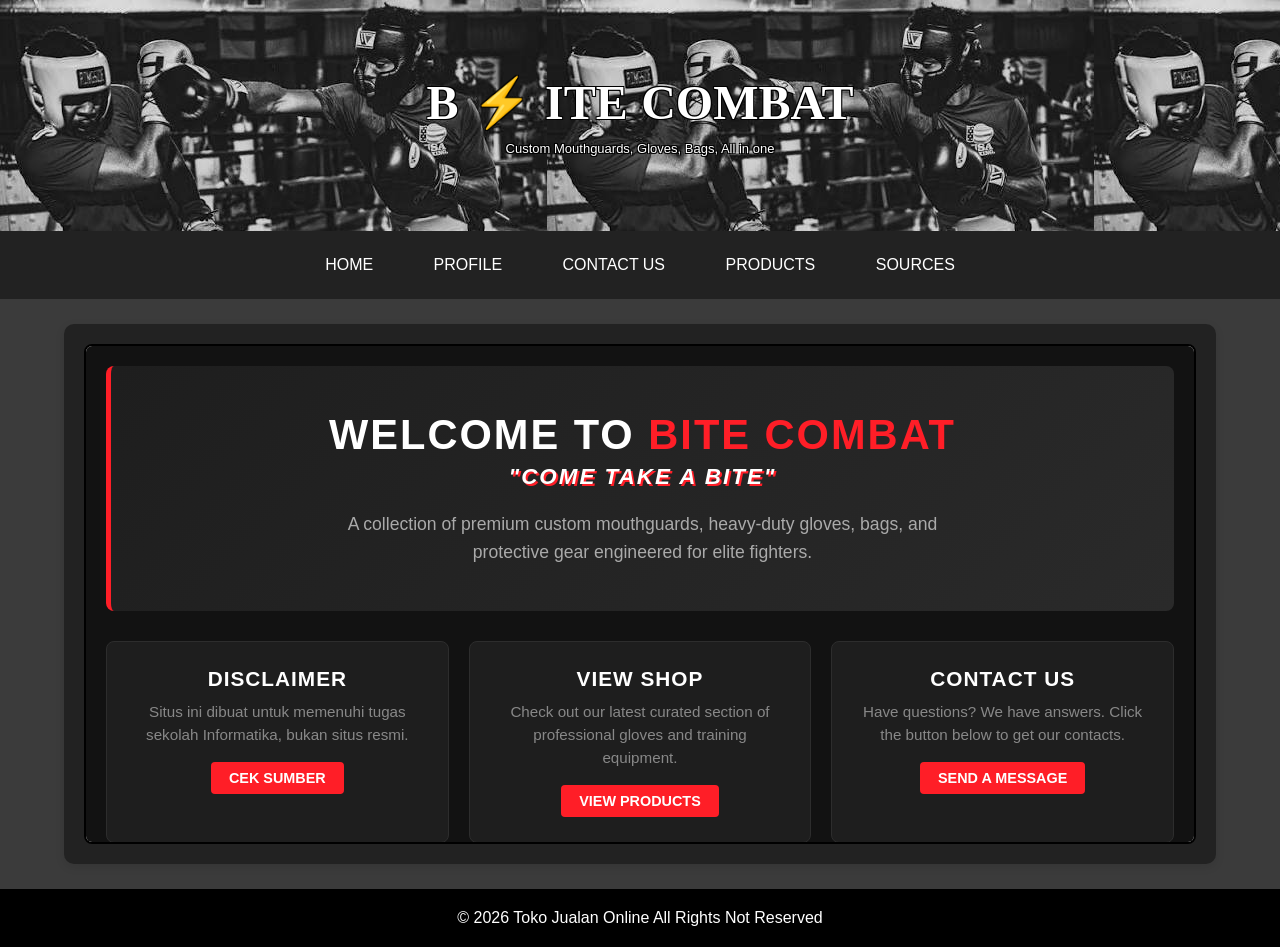
<file: Index.html>
<html>
 <head>
   <title>::. TUGAS INFORMATIKA .::</title>
   <!-- Menghubungan CSS -->
   <link rel="stylesheet" href="style.css">
 </head>

<body>
  <!-- HEADER -->
  <header>
  <h1><font size="10">
  <font face="Segoe UI Symbol">B</font>
  <font face="Segoe UI Symbol" style="color: red;">⚡</font>
  <font face="Segoe UI Symbol">ITE</font>
  <font face="Castellar"> COMBAT</font>
  </font></h1>
  <P><font size="2">Custom Mouthguards, Gloves, Bags, All in one</font></p>
  </header>
  <!-- MENU NAVIGASI -->
  <nav>
     <a href="home.html" target="konten">HOME</a>
     <a href="profil.html" target="konten">PROFILE</a>
     <a href="kontak.html" target="konten">CONTACT US</a>
     <a href="products2.html" target="konten">PRODUCTS</a>
     <a href="sources.html" target="konten">SOURCES</a>
  </nav>

  <!-- KONTEN -->
  <main>
     <iframe
	src="home.html"
	name="konten"
	title="Area Konten Website">
     </iframe>
  </main>
  <!-- FOOTER -->
  <footer>
     <p>© 2026 Toko Jualan Online All Rights Not Reserved</p>
  </footer>
</body>
</html>
</file>
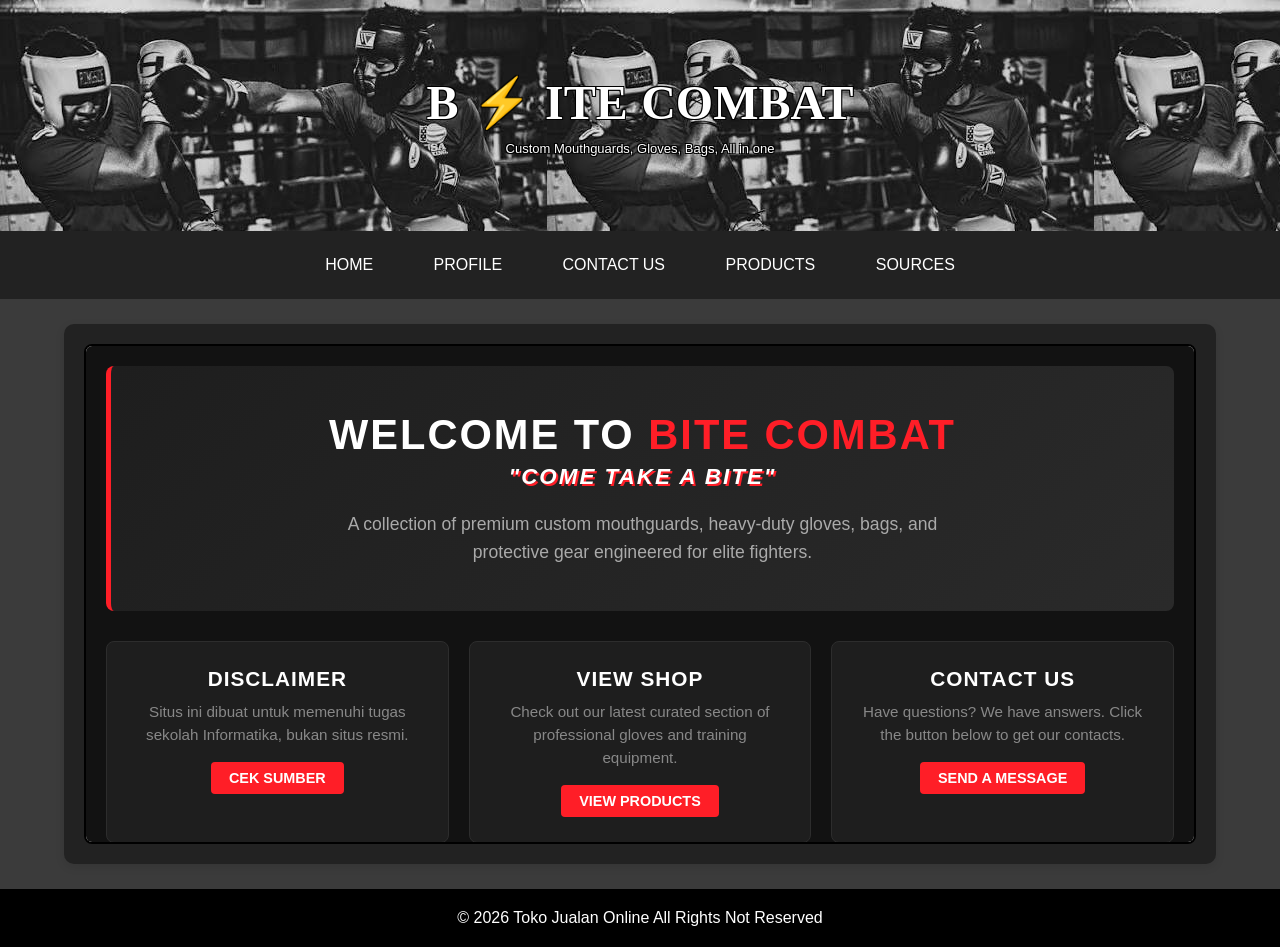
<file: index.html>
<html>
 <head>
   <title>::. TUGAS INFORMATIKA .::</title>
   <!-- Menghubungan CSS -->
   <link rel="stylesheet" href="style.css">
 </head>

<body>
  <!-- HEADER -->
  <header>
  <h1><font size="10">
  <font face="Segoe UI Symbol">B</font>
  <font face="Segoe UI Symbol" style="color: red;">⚡</font>
  <font face="Segoe UI Symbol">ITE</font>
  <font face="Castellar"> COMBAT</font>
  </font></h1>
  <P><font size="2">Custom Mouthguards, Gloves, Bags, All in one</font></p>
  </header>
  <!-- MENU NAVIGASI -->
  <nav>
     <a href="home.html" target="konten">HOME</a>
     <a href="profil.html" target="konten">PROFILE</a>
     <a href="kontak.html" target="konten">CONTACT US</a>
     <a href="products2.html" target="konten">PRODUCTS</a>
     <a href="sources.html" target="konten">SOURCES</a>
  </nav>

  <!-- KONTEN -->
  <main>
     <iframe
	src="home.html"
	name="konten"
	title="Area Konten Website">
     </iframe>
  </main>
  <!-- FOOTER -->
  <footer>
     <p>© 2026 Toko Jualan Online All Rights Not Reserved</p>
  </footer>
</body>
</html>
</file>
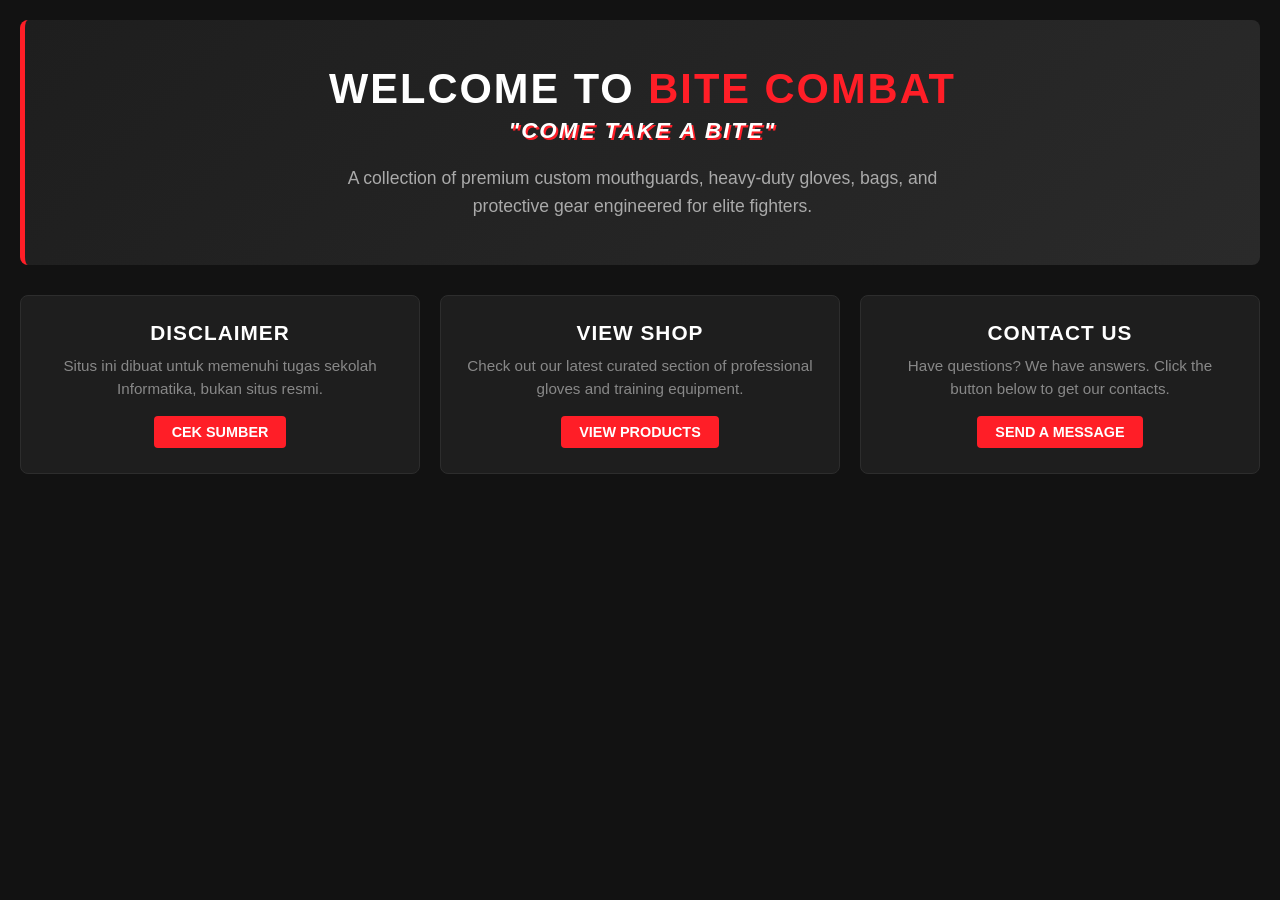
<file: Home.html>
<!DOCTYPE html>
<html lang="en">
<head>
    <meta charset="UTF-8">
    <meta name="viewport" content="width=device-width, initial-scale=1.0">
    <title>Bite Combat - Home</title>
    <style>
        * {
            margin: 0;
            padding: 0;
            box-sizing: border-box;
            font-family: 'Segoe UI', Tahoma, Geneva, Verdana, sans-serif;
        }

        body {
            background-color: #121212;
            color: #ffffff;
            padding: 20px;
            display: flex;
            flex-direction: column;
            gap: 30px;
        }

        .welcome-section {
            text-align: center;
            padding: 45px 20px;
            background: linear-gradient(135deg, #1e1e1e 0%, #2a2a2a 100%);
            border-radius: 8px;
            border-left: 5px solid #ff1e27;
        }

        .welcome-section h1 {
            font-size: 2.6rem;
            text-transform: uppercase;
            letter-spacing: 2px;
            margin-bottom: 5px;
            color: #ffffff;
        }

        .welcome-section h1 span {
            color: #ff1e27;
        }

        .tagline {
            color: #ffffff;
            font-style: italic;
            font-size: 1.4rem;
            font-weight: 800;
            text-transform: uppercase;
            margin-bottom: 20px;
            letter-spacing: 2px;
            text-shadow: 2px 2px 0px #ff1e27;
        }

        .welcome-section p {
            color: #aaaaaa;
            font-size: 1.1rem;
            max-width: 630px;
            margin: 0 auto;
            line-height: 1.6;
        }

        .grid-container {
            display: grid;
            grid-template-columns: repeat(auto-fit, minmax(250px, 1fr));
            gap: 20px;
        }

        .card {
            background-color: #1e1e1e;
            padding: 25px;
            border-radius: 8px;
            text-align: center;
            transition: transform 0.3s ease, border-color 0.3s ease;
            border: 1px solid #2d2d2d;
        }

        .card:hover {
            transform: translateY(-5px);
            border-color: #ff1e27;
        }

        .card-icon {
            font-size: 2.5rem;
            margin-bottom: 15px;
        }

        .card h3 {
            font-size: 1.3rem;
            margin-bottom: 10px;
            text-transform: uppercase;
            letter-spacing: 1px;
        }

        .card p {
            color: #888888;
            font-size: 0.95rem;
            line-height: 1.5;
            margin-bottom: 15px;
        }

        .btn {
            display: inline-block;
            background-color: #ff1e27;
            color: white;
            padding: 8px 18px;
            text-decoration: none;
            border-radius: 4px;
            font-weight: bold;
            font-size: 0.9rem;
            text-transform: uppercase;
            transition: background 0.2s ease;
        }

        .btn:hover {
            background-color: #cc141b;
        }

        .footer-banner {
            background-color: #1e1e1e;
            padding: 20px;
            text-align: center;
            border-radius: 8px;
            font-size: 0.9rem;
            color: #888888;
            border-top: 1px solid #2d2d2d;
        }
    </style>
</head>
<body>

    <!-- Welcome Section -->
    <section class="welcome-section">
        <h1>Welcome to <span>Bite Combat</span></h1>
        <div class="tagline">"Come take a bite"</div>
        <p>A collection of premium custom mouthguards, heavy-duty gloves, bags, and protective gear engineered for elite fighters.</p>
    </section>

    <!-- Grid Menu Utama -->
    <section class="grid-container">
        <!-- Kartu 1 -->
        <div class="card">
            <h3>DISCLAIMER</h3>
            <p>Situs ini dibuat untuk memenuhi tugas sekolah Informatika, bukan situs resmi.</p>
            <a href="sources.html" class="btn">Cek Sumber</a>
        </div>

        <!-- Kartu 2: TERHUBUNG KE HALAMAN PRODUK -->
        <div class="card">
            <h3>VIEW SHOP</h3>
            <p>Check out our latest curated section of professional gloves and training equipment.</p>
            <a href="products2.html" class="btn">View Products</a>
        </div>

        <!-- Kartu 3 -->
        <div class="card">
            <h3>CONTACT US</h3>
            <p>Have questions? We have answers. Click the button below to get our contacts.</p>
            <a href="kontak.html" class="btn">Send A Message</a>
        </div>
    </section>
</body>
</html>
</file>
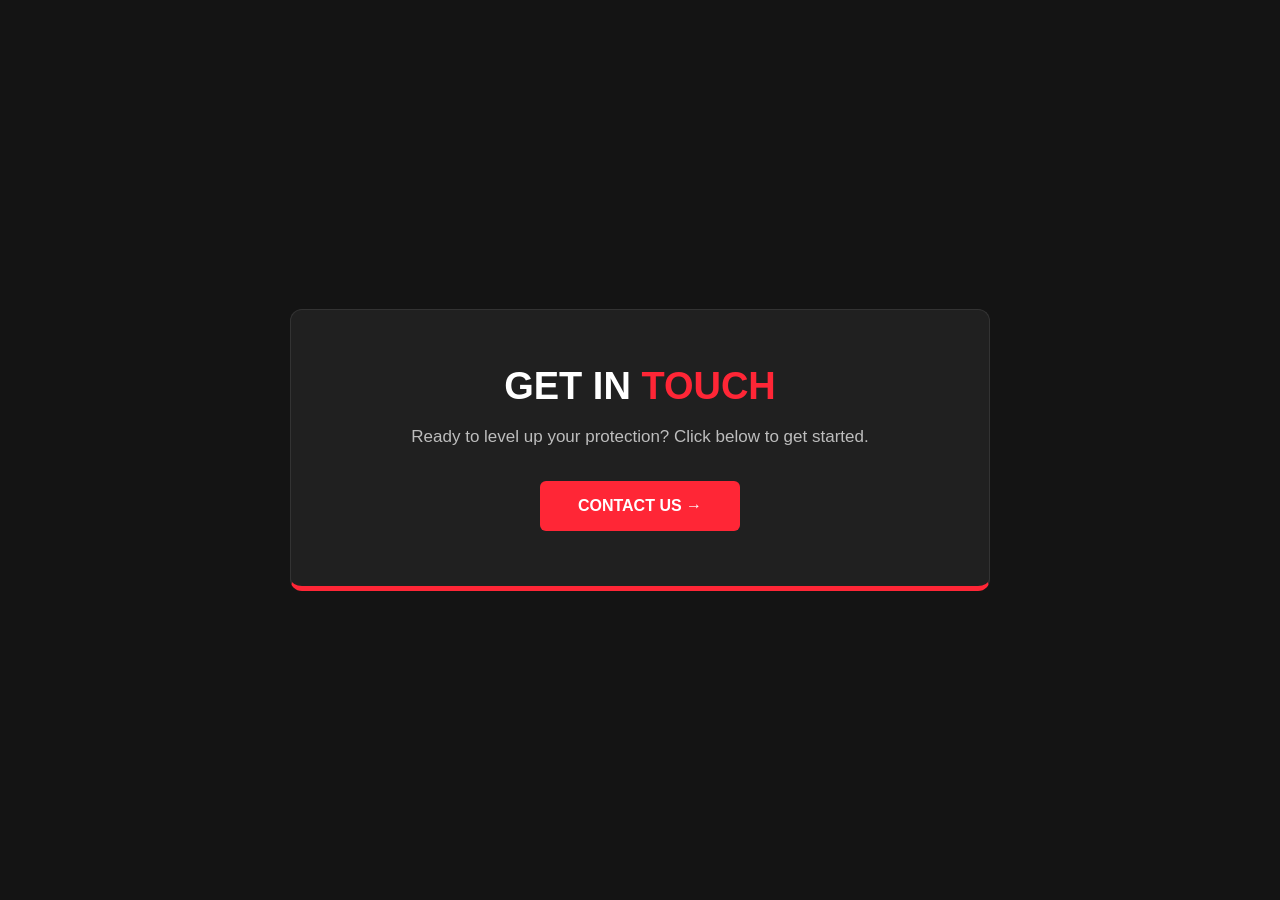
<file: Kontak.html>
<!DOCTYPE html>
<html lang="en">
<head>
<meta charset="UTF-8">
<meta name="viewport" content="width=device-width, initial-scale=1.0">
<title>Get in Touch</title>

<style>
    * {
        margin: 0;
        padding: 0;
        box-sizing: border-box;
    }

    body {
        background: #141414;
        font-family: Arial, sans-serif;
        color: #fff;
        min-height: 100vh;
        display: flex;
        align-items: center;
        justify-content: center;
        padding: 25px;
    }

    .container {
        width: 100%;
        max-width: 700px;
        background: #202020;
        border: 1px solid #333;
        border-bottom: 5px solid #ff2636;
        border-radius: 12px;
        padding: 55px 25px;
        text-align: center;
    }

    h1 {
        font-size: 38px;
        font-weight: 800;
        margin-bottom: 15px;
    }

    h1 span {
        color: #ff2636;
    }

    p {
        color: #bdbdbd;
        font-size: 17px;
        line-height: 1.6;
        margin-bottom: 30px;
    }

    .button {
        display: inline-block;
        background: #ff2636;
        color: #fff;
        text-decoration: none;
        padding: 16px 38px;
        border-radius: 6px;
        font-size: 16px;
        font-weight: bold;
        transition: 0.3s ease;
    }

    .button:hover {
        background: #d91c2a;
        transform: translateY(-3px);
    }

    @media (max-width: 480px) {
        h1 {
            font-size: 29px;
        }

        p {
            font-size: 15px;
        }
    }
</style>
</head>

<body>

<div class="container">
    <h1>GET IN <span>TOUCH</span></h1>

    <p>
        Ready to level up your protection?
        Click below to get started.
    </p>

    <a href="https://docs.google.com/forms/d/e/1FAIpQLSfdk-xj2dVxYofQiY0uYFibcN5gxpEO-MW6hI6sW0C8Wi9ECw/viewform?usp=dialog"
       class="button"
       target="_blank"
       rel="noopener noreferrer">
        CONTACT US →
    </a>
</div>

</body>
</html>
</file>
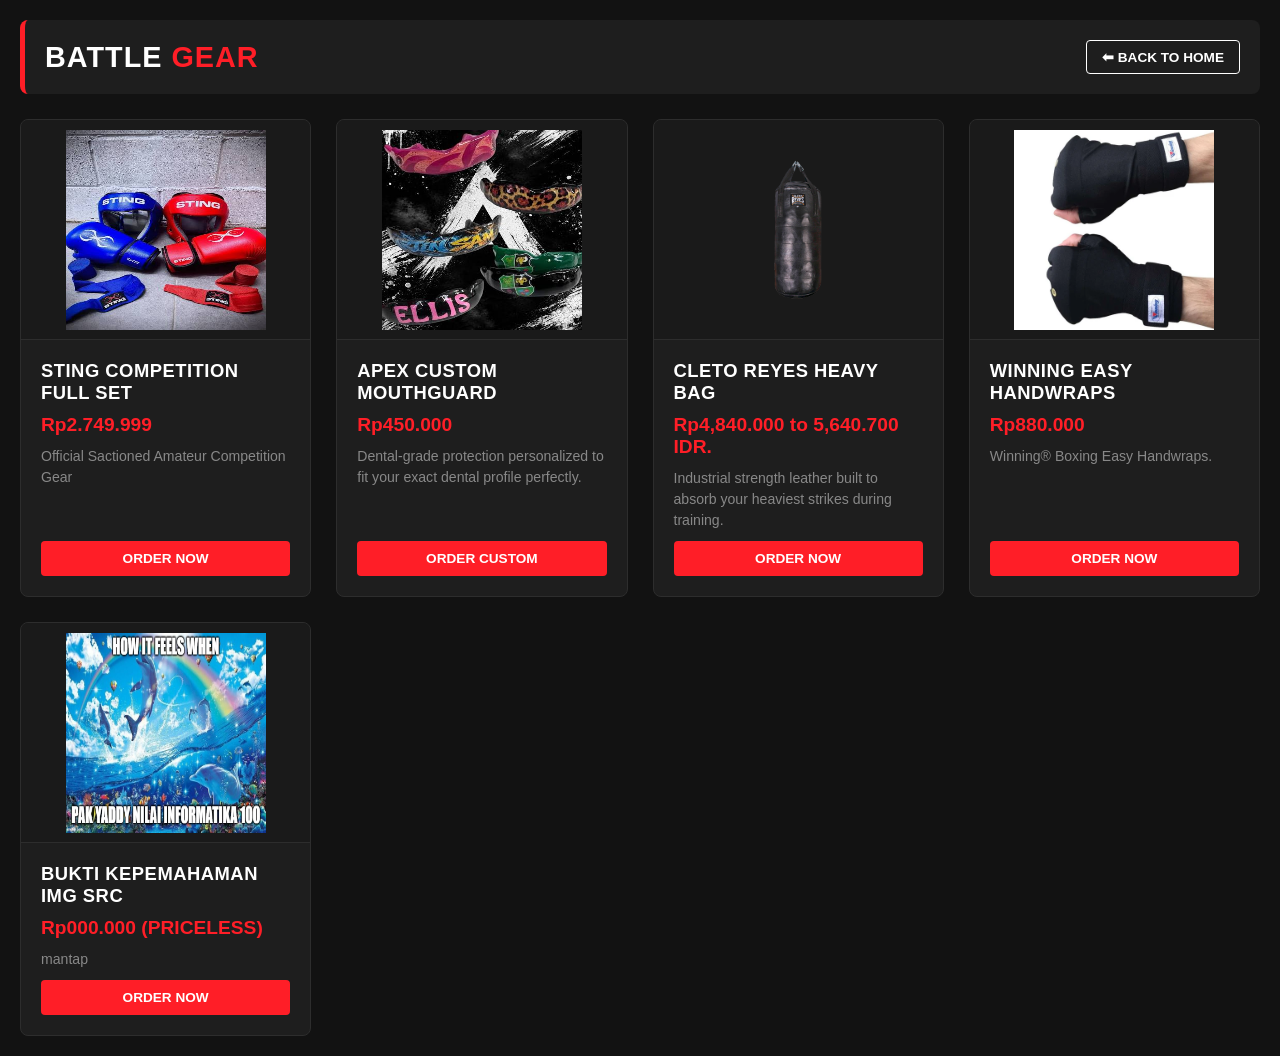
<file: Products2.html>
<!DOCTYPE html>
<html lang="en">
<head>
    <meta charset="UTF-8">
    <meta name="viewport" content="width=device-width, initial-scale=1.0">
    <title>Bite Combat - Products</title>
    <style>
        * {
            margin: 0;
            padding: 0;
            box-sizing: border-box;
            font-family: 'Segoe UI', Tahoma, Geneva, Verdana, sans-serif;
        }

        body {
            background-color: #121212;
            color: #ffffff;
            padding: 20px;
            display: flex;
            flex-direction: column;
            gap: 25px;
        }

        /* Header Produk */
        .products-header {
            display: flex;
            justify-content: space-between;
            align-items: center;
            padding: 20px;
            background-color: #1e1e1e;
            border-radius: 8px;
            border-left: 5px solid #ff1e27;
        }

        .products-header h1 {
            font-size: 1.8rem;
            text-transform: uppercase;
            letter-spacing: 1px;
        }

        .products-header h1 span {
            color: #ff1e27;
        }

        /* Grid Katalog 6 Produk */
        .products-grid {
            display: grid;
            grid-template-columns: repeat(auto-fit, minmax(260px, 1fr));
            gap: 25px;
        }

        .product-card {
            background-color: #1e1e1e;
            border: 1px solid #2d2d2d;
            border-radius: 8px;
            overflow: hidden;
            display: flex;
            flex-direction: column;
            transition: border-color 0.3s, transform 0.3s;
        }

        .product-card:hover {
            border-color: #ff1e27;
            transform: translateY(-2px);
        }

        .product-image-container {
            height: 220px;
            background-color: #1a1a1a;
            display: flex;
            align-items: center;
            justify-content: center;
            overflow: hidden;
            padding: 15px;
            border-bottom: 1px solid #2d2d2d;
        }

        .product-img {
            width: 200px;
            height: 200px;
            object-fit: fill;
			display: block;
            transition: transform 0.4s ease;
        }

        .product-card:hover .product-img {
            transform: scale(1.06);
        }

        .product-info {
            padding: 20px;
            display: flex;
            flex-direction: column;
            gap: 10px;
            flex-grow: 1;
        }

        .product-info h3 {
            font-size: 1.15rem;
            text-transform: uppercase;
            letter-spacing: 0.5px;
            color: #ffffff;
        }

        .product-price {
            color: #ff1e27;
            font-weight: bold;
            font-size: 1.2rem;
        }

        .product-info p {
            color: #888888;
            font-size: 0.88rem;
            line-height: 1.5;
        }

        /* Tombol Aksi */
        .btn {
            display: inline-block;
            background-color: #ff1e27;
            color: white;
            padding: 10px 15px;
            text-decoration: none;
            border-radius: 4px;
            font-weight: bold;
            font-size: 0.85rem;
            text-transform: uppercase;
            text-align: center;
            transition: background 0.2s;
            margin-top: auto; /* Memaksa tombol selalu sejajar di bawah */
        }

        .btn:hover {
            background-color: #cc141b;
        }

        .btn-outline {
            background-color: transparent;
            border: 1px solid #ffffff;
            color: #ffffff;
            padding: 8px 15px;
            margin-top: 0;
        }

        .btn-outline:hover {
            background-color: #ffffff;
            color: #121212;
        }
    </style>
</head>
<body>

    <!-- Header Atas -->
    <header class="products-header">
        <h1>Battle <span>Gear</span></h1>
        <a href="home.html" class="btn btn-outline">⬅ Back to Home</a>
    </header>

    <!-- Grid 6 Tempat Produk -->
    <main class="products-grid">
        
        <!-- Slot 1: Menggunakan Gambar Asli Anda -->
        <div class="product-card">
            <div class="product-image-container">
                <img src="sting comp.jpg" alt="Sting Red Pro Gloves" class="product-img">
            </div>
            <div class="product-info">
                <h3>STING Competition Full Set</h3>
                <div class="product-price">Rp2.749.999</div>
                <p>Official Sactioned Amateur Competition Gear</p>
                <a href="https://www.geezersboxing.co.uk/sting-competition-approved-boxing-set" target="_blank" class="btn">ORDER NOW</a>
            </div>
        </div>

        <!-- Slot 2: Placeholder Mouthguard -->
        <div class="product-card">
            <div class="product-image-container">
                <img src="apexx.jpg" alt="Apex Mouthguard" class="product-img">
            </div>
            <div class="product-info">
                <h3>Apex Custom Mouthguard</h3>
                <div class="product-price">Rp450.000</div>
                <p>Dental-grade protection personalized to fit your exact dental profile perfectly.</p>
                <a href="https://apex-mouthguards-2.myshopify.com/products/custom-design?variant=60232989475150" target="_blank" class="btn">ORDER CUSTOM</a>
            </div>
        </div>

        <!-- Slot 3: Placeholder Heavy Bag -->
        <div class="product-card">
            <div class="product-image-container">
                <img src="heavybag.webp" alt="Titan Heavy Bag" class="product-img">
            </div>
            <div class="product-info">
                <h3>CLETO REYES HEAVY BAG</h3>
                <div class="product-price">Rp4,840.000 to 5,640.700 IDR.</div>
                <p>Industrial strength leather built to absorb your heaviest strikes during training.</p>
                <a href="https://cletoreyesboxing.com/product/cleto-reyes-heavy-bag/" target=_"blank" class="btn">ORDER NOW</a>
            </div>
        </div>

        <!-- Slot 4: Placement Tambahan -->
        <div class="product-card">
            <div class="product-image-container">
                <img src="Winning Easy Handwraps.webp" alt="Elite Handwraps" class="product-img">
            </div>
            <div class="product-info">
                <h3>WINNING EASY HANDWRAPS</h3>
                <div class="product-price">Rp880.000</div>
                <p>Winning® Boxing Easy Handwraps.</p>
                <a href="https://www.wjapanboxing.com/products/winning-easy-handwraps" target="_blank" class="btn">ORDER NOW</a>
            </div>
        </div>

        <!-- Slot 5: Placement Tambahan -->
        <div class="product-card">
            <div class="product-image-container">
                <img src="bukti.jpg" alt="Sting Black Gloves" class="product-img">
            </div>
            <div class="product-info">
                <h3>Bukti Kepemahaman Img Src</h3>
                <div class="product-price">Rp000.000 (PRICELESS)</div>
                <p>mantap</p>
                <a href="https://docs.google.com/forms/d/e/1FAIpQLSfdk-xj2dVxYofQiY0uYFibcN5gxpEO-MW6hI6sW0C8Wi9ECw/viewform?usp=dialog" target=_"blank" class="btn">ORDER NOW</a>
            </div>
        </div>

    </main>

</body>
</html>
</file>
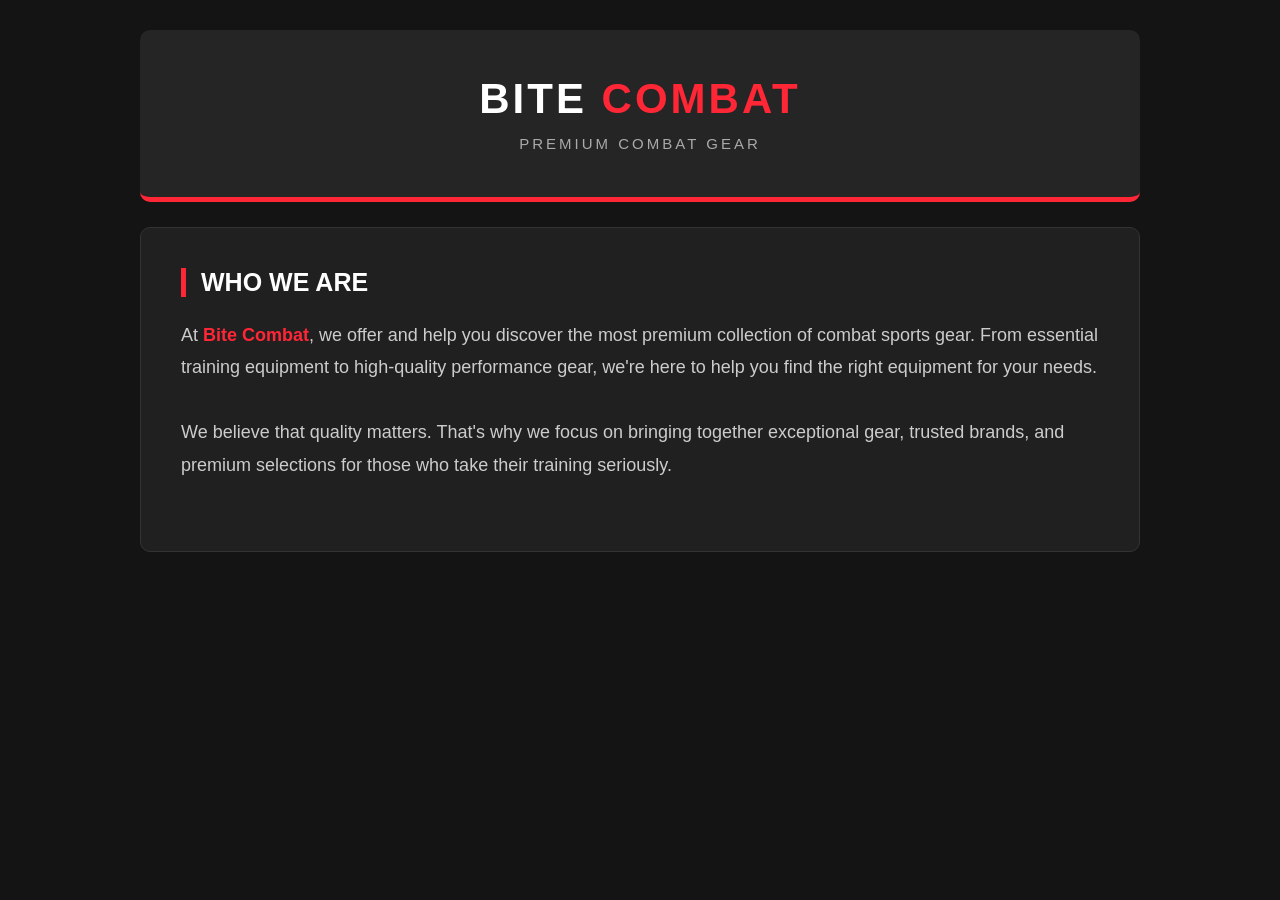
<file: Profil.html>
<!DOCTYPE html>
<html lang="en">
<head>
<meta charset="UTF-8">
<meta name="viewport" content="width=device-width, initial-scale=1.0">
<title>Bite Combat | About Us</title>

<style>
    * {
        margin: 0;
        padding: 0;
        box-sizing: border-box;
    }

    body {
        background: #141414;
        color: #fff;
        font-family: Arial, sans-serif;
        padding: 30px;
    }

    .container {
        max-width: 1000px;
        margin: auto;
    }

    .header {
        background: #252525;
        border-bottom: 5px solid #ff2636;
        border-radius: 10px;
        padding: 45px 25px;
        text-align: center;
        margin-bottom: 25px;
    }

    .brand {
        font-size: 42px;
        font-weight: 900;
        letter-spacing: 3px;
    }

    .brand span {
        color: #ff2636;
    }

    .tagline {
        color: #aaa;
        font-size: 15px;
        letter-spacing: 3px;
        margin-top: 12px;
        text-transform: uppercase;
    }

    .content {
        background: #202020;
        border: 1px solid #333;
        border-radius: 10px;
        padding: 40px;
    }

    h2 {
        font-size: 25px;
        border-left: 5px solid #ff2636;
        padding-left: 15px;
        margin-bottom: 22px;
    }

    .description {
        color: #ccc;
        font-size: 18px;
        line-height: 1.8;
        margin-bottom: 30px;
    }

    .highlight {
        color: #ff2636;
        font-weight: bold;
    }

    .bottom {
        border-top: 1px solid #383838;
        padding-top: 25px;
        color: #888;
        font-size: 13px;
        letter-spacing: 2px;
        text-align: center;
        text-transform: uppercase;
    }

    @media (max-width: 480px) {
        body {
            padding: 15px;
        }

        .brand {
            font-size: 32px;
        }

        .content {
            padding: 25px;
        }

        .description {
            font-size: 16px;
        }
    }
</style>
</head>

<body>

<div class="container">

    <div class="header">
        <div class="brand">BITE <span>COMBAT</span></div>
        <div class="tagline">Premium Combat Gear</div>
    </div>

    <div class="content">

        <h2>WHO WE ARE</h2>

        <p class="description">
            At <span class="highlight">Bite Combat</span>, we offer and help you
            discover the most premium collection of combat sports gear.
            From essential training equipment to high-quality performance
            gear, we're here to help you find the right equipment for your needs.
            <br><br>
            We believe that quality matters. That's why we focus on bringing
            together exceptional gear, trusted brands, and premium selections
            for those who take their training seriously.
        </p>

    </div>

</div>

</body>
</html>
</file>
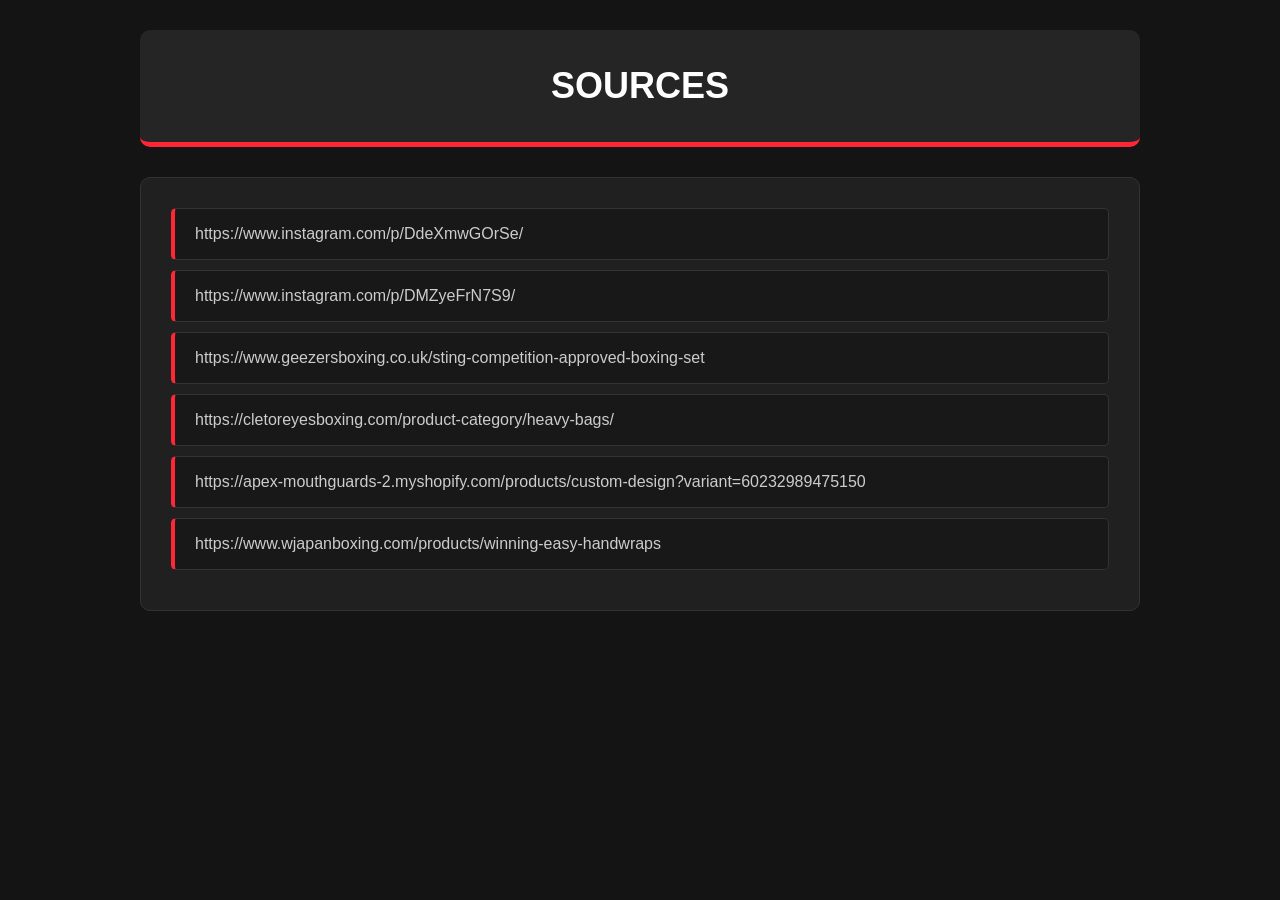
<file: sources.html>
<!DOCTYPE html>
<html lang="en">
<head>
<meta charset="UTF-8">
<meta name="viewport" content="width=device-width, initial-scale=1.0">
<title>Sources</title>

<style>
    * {
        margin: 0;
        padding: 0;
        box-sizing: border-box;
    }

    body {
        background: #141414;
        color: white;
        font-family: Arial, sans-serif;
        padding: 30px;
    }

    .container {
        max-width: 1000px;
        margin: auto;
    }

    .header {
        background: #252525;
        border-bottom: 5px solid #ff2636;
        border-radius: 10px;
        padding: 35px 20px;
        text-align: center;
        margin-bottom: 30px;
    }

    h1 {
        font-size: 36px;
        font-weight: 800;
    }

    h1 span {
        color: #ff2636;
    }

    .sources {
        background: #202020;
        border: 1px solid #333;
        border-radius: 10px;
        padding: 30px;
    }

    ul {
        list-style: none;
    }

    li {
        padding: 16px 20px;
        margin-bottom: 10px;
        background: #181818;
        border: 1px solid #333;
        border-left: 4px solid #ff2636;
        border-radius: 5px;
        color: #ccc;
        font-size: 16px;
        overflow-wrap: anywhere;
    }

    @media (max-width: 480px) {
        body { padding: 15px; }
        h1 { font-size: 28px; }
    }
</style>
</head>

<body>
<div class="container">

    <div class="header">
        <h1>SOURCES</h1>
    </div>

    <div class="sources">
        <ul>
            <li>https://www.instagram.com/p/DdeXmwGOrSe/
</li>
            <li>https://www.instagram.com/p/DMZyeFrN7S9/</li>
            <li>https://www.geezersboxing.co.uk/sting-competition-approved-boxing-set
</li>
            <li>https://cletoreyesboxing.com/product-category/heavy-bags/</li>
			<li>https://apex-mouthguards-2.myshopify.com/products/custom-design?variant=60232989475150
</li>
			<li>https://www.wjapanboxing.com/products/winning-easy-handwraps</li>
        </ul>
    </div>

</div>
</body>
</html>
</file>
<file: style.css>
/* =========================
   RESET
   ========================= */

* {
    margin: 0;
    padding: 0;
    box-sizing: border-box;
}


/* =========================
   BODY
   ========================= */

body {
    font-family: Arial, sans-serif;
    background-color: #3b3b3b;
    color: #333;
}


/* =========================
   HEADER
   ========================= */

header {
    background-image: url('banner.jpg');
    color: white;
    text-align: center;

    text-shadow: 
        -1px -1px 0 #000,  
         1px -1px 0 #000,
        -1px  1px 0 #000,
         1px  1px 0 #000;

    padding: 75px;
}

header h1 {
    margin-bottom: 10px;
    font-size: 32px;
}

header p {
    font-size: 16px;
}


/* =========================
   MENU NAVIGASI
   ========================= */

nav {
    background-color: #222;

    text-align: center;

    padding: 10px;
}

nav a {
    display: inline-block;

    color: white;
    text-decoration: none;

    padding: 12px 25px;

    margin: 3px;

    border-radius: 5px;

    transition: 0.3s;
}


/* Saat mouse diarahkan ke menu */

nav a:hover {
    background-color: red;
}


/* =========================
   AREA KONTEN
   ========================= */

main {
    width: 90%;

    margin: 25px auto;

    background-color: #222;

    padding: 20px;

    border-radius: 10px;

    box-shadow: 0 3px 10px rgba(0, 0, 0, 0.1);
}

main h2 {
    text-align: center;

    margin-bottom: 20px;

    color: white;
}


/* =========================
   IFRAME
   ========================= */

iframe {
    width: 100%;

    height: 500px;

    border: 2px solid black;

    border-radius: 8px;

    background-color: white;
}


/* =========================
   FOOTER
   ========================= */

footer {
    background-color: black;

    color: white;

    text-align: center;

    padding: 20px;

    margin-top: 20px;
}

footer p {
    margin: 0;
}


/* =========================
   RESPONSIVE
   ========================= */

@media screen and (max-width: 600px) {

    header h1 {
        font-size: 24px;
    }

    nav a {
        display: block;

        margin: 5px 20px;
    }

    main {
        width: 95%;
    }

    iframe {
        height: 400px;
    }
}
</file>
